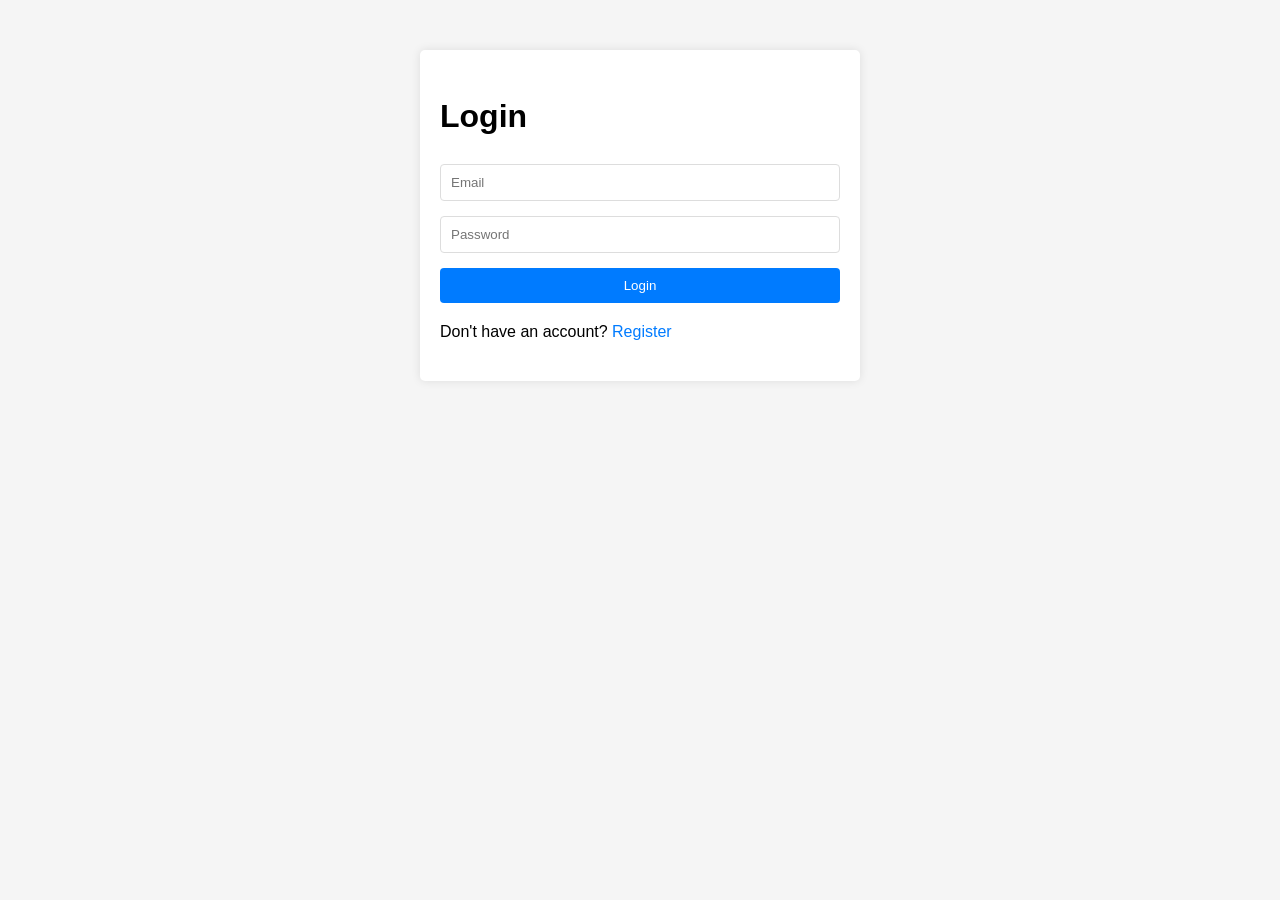
<file: front/templates/login.html>
<!DOCTYPE html>
<html lang="aa">
<head>
  <title>Login</title>
  <link rel="stylesheet" href="../static/styleSSO.css">
</head>
<body>
<div class="auth-form">
  <h1>Login</h1>
  <form method="POST">
    <input type="email" name="email" placeholder="Email" required>
    <input type="password" name="password" placeholder="Password" required>
    <button type="submit">Login</button>
  </form>
  <p>Don't have an account? <a href="/register">Register</a></p>
</div>
</body>
</html>
</file>
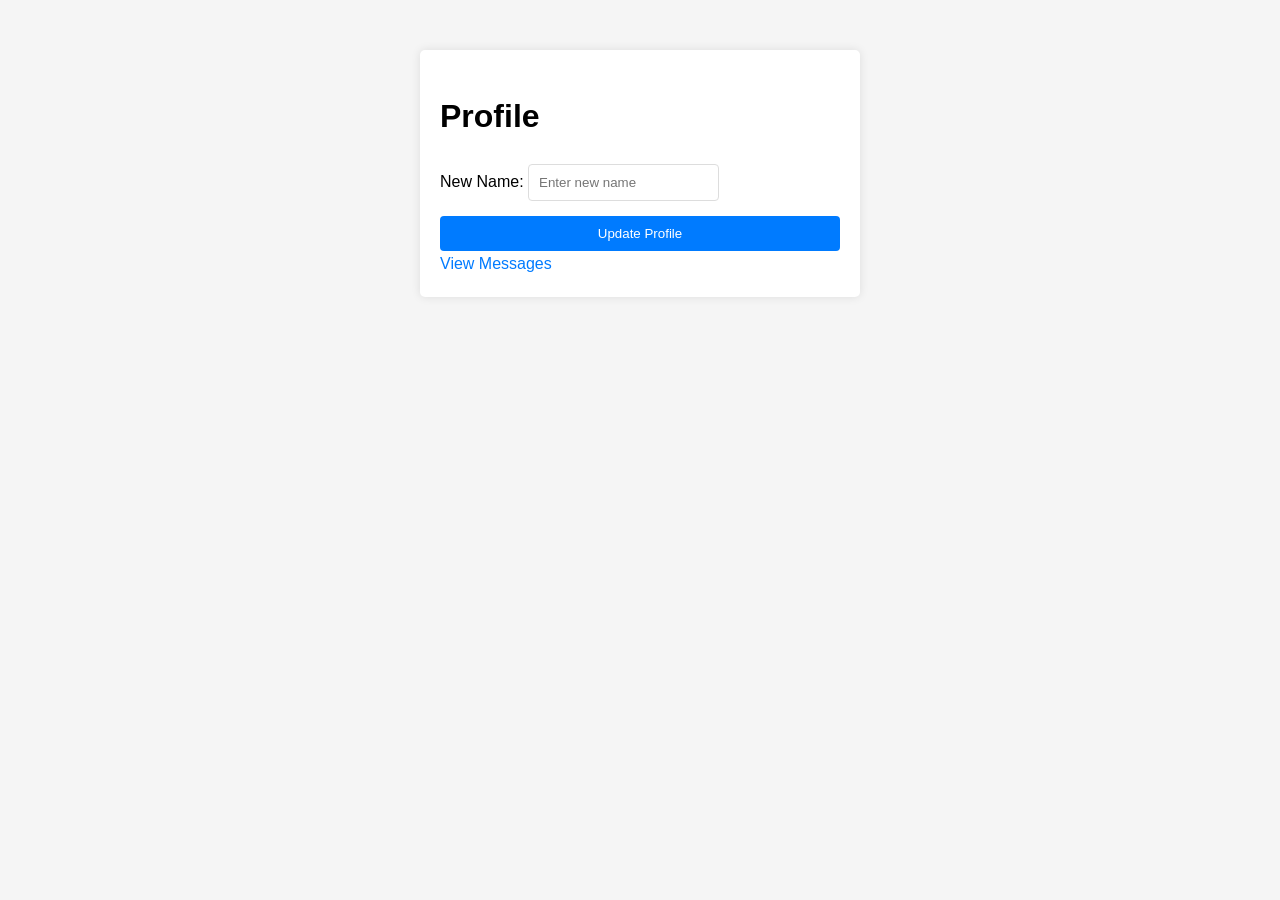
<file: front/templates/profile.html>
<!DOCTYPE html>
<html lang="aa">
<head>
    <title>Profile</title>
    <link rel="stylesheet" href="../static/styleSSO.css">
</head>
<body>
<div class="profile-form">
    <h1>Profile</h1>
    <form method="POST">
        <div class="form-group">
            <label for="new_name">New Name:</label>
            <input type="text" id="new_name" name="new_name" placeholder="Enter new name" required>
        </div>
        <button type="submit">Update Profile</button>
    </form>
    <a href="/messages">View Messages</a>
</div>
</body>
</html>
</file>
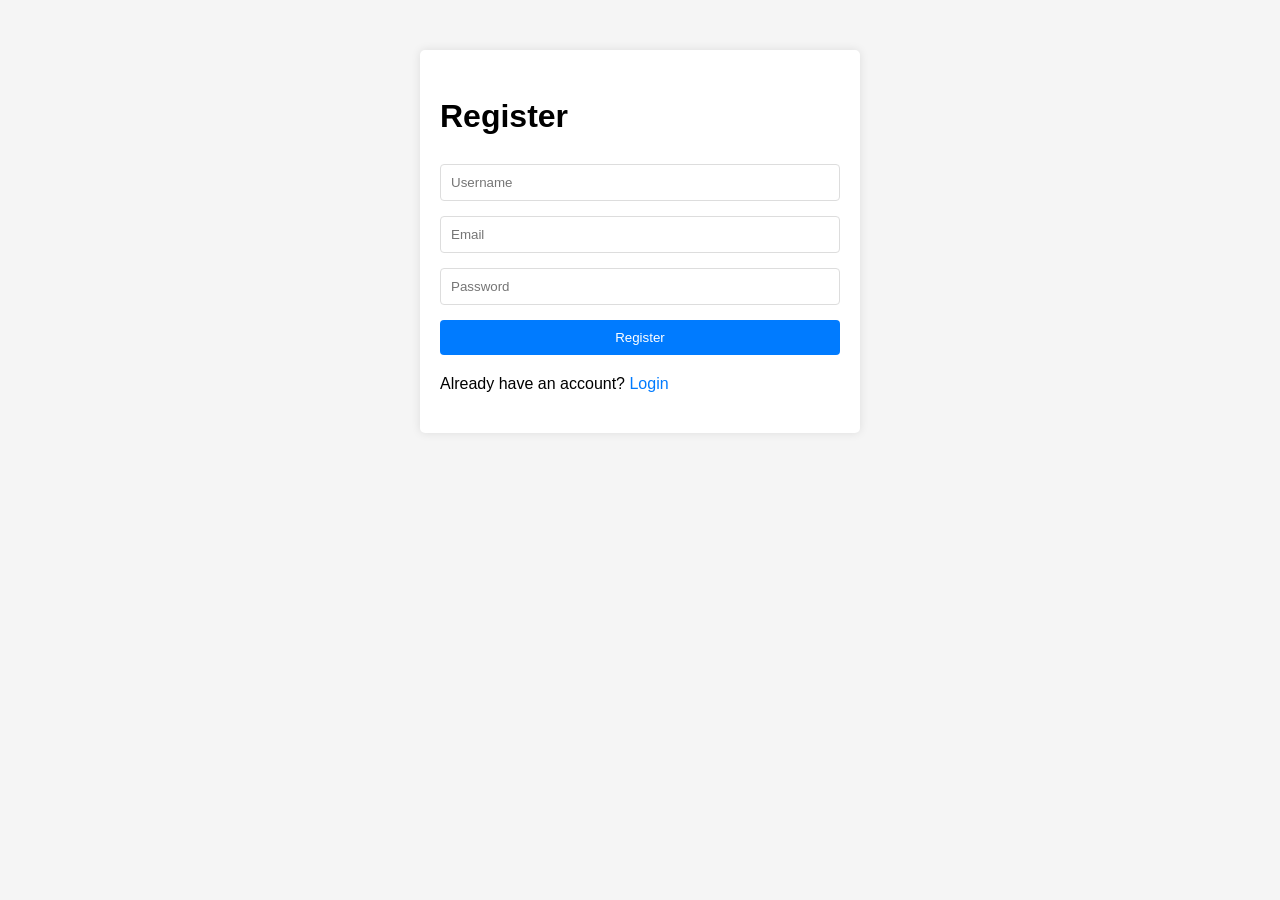
<file: front/templates/register.html>
<!DOCTYPE html>
<html lang="aa">
<head>
    <title>Register</title>
    <link rel="stylesheet" href="../static/styleSSO.css">
</head>
<body>
<div class="auth-form">
    <h1>Register</h1>
    <form method="POST">
        <input type="text" name="username" placeholder="Username" required>
        <input type="email" name="email" placeholder="Email" required>
        <input type="password" name="password" placeholder="Password" required>
        <button type="submit">Register</button>
    </form>
    <p>Already have an account? <a href="/login">Login</a></p>
</div>
</body>
</html>
</file>
<file: front/static/styleSSO.css>
body {
    font-family: Arial, sans-serif;
    line-height: 1.6;
    margin: 0;
    padding: 0;
    background-color: #f5f5f5;
}

.auth-form, .profile-form {
    max-width: 400px;
    margin: 50px auto;
    padding: 20px;
    background: #fff;
    border-radius: 5px;
    box-shadow: 0 0 10px rgba(0,0,0,0.1);
}

form {
    display: flex;
    flex-direction: column;
    gap: 15px;
}

input {
    padding: 10px;
    border: 1px solid #ddd;
    border-radius: 4px;
}

button {
    padding: 10px;
    background: #007bff;
    color: white;
    border: none;
    border-radius: 4px;
    cursor: pointer;
}

button:hover {
    background: #0056b3;
}

a {
    color: #007bff;
    text-decoration: none;
}
</file>
